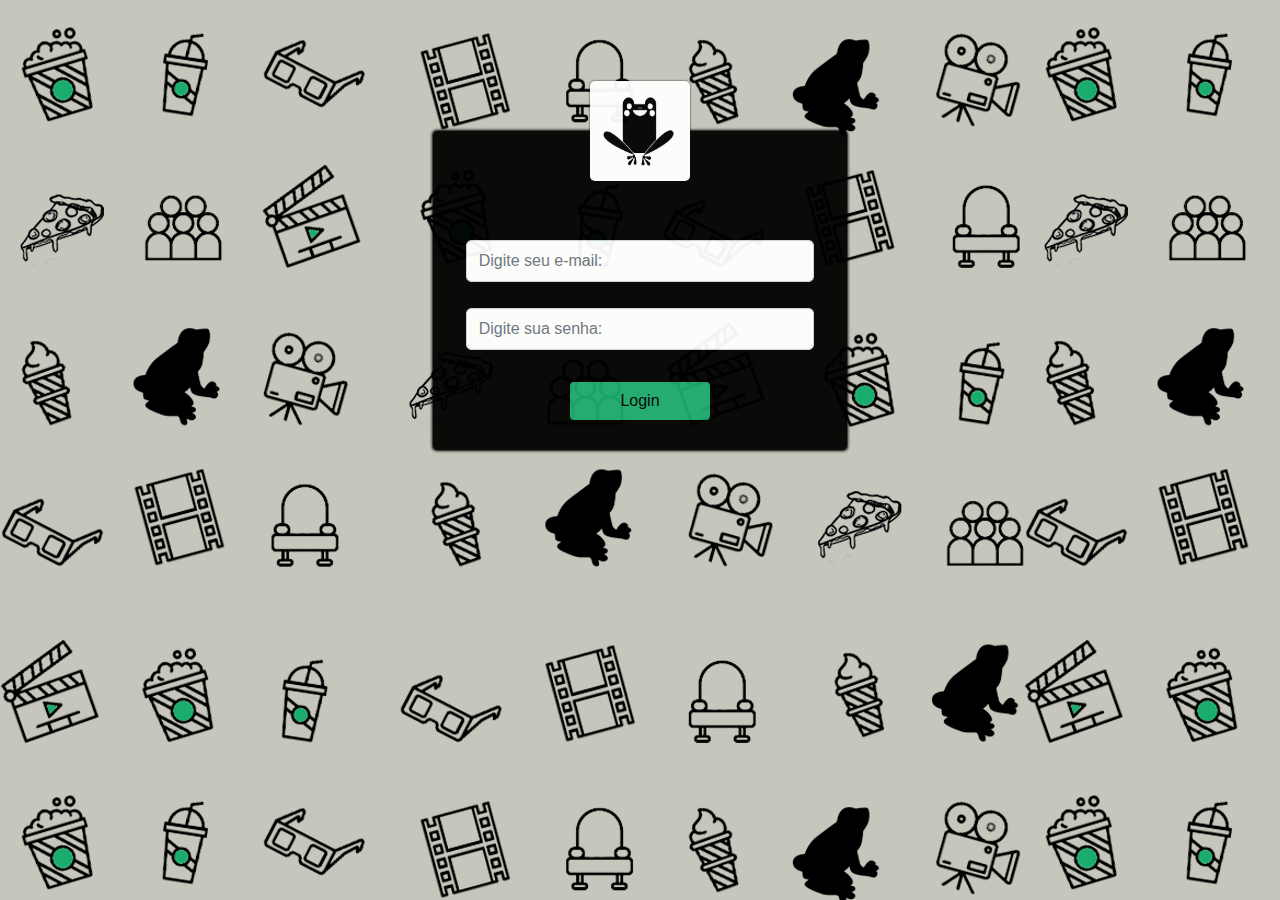
<file: login.html>
<!DOCTYPE html>
<html>
<head>
	<title>Froggy - Login</title>
	<meta charset="utf-8">
	<meta name="viewport" content="width=device-width, initial-scale=1, shrink-to-fit=no">
	<link rel="stylesheet" href="https://stackpath.bootstrapcdn.com/bootstrap/4.3.1/css/bootstrap.min.css" integrity="sha384-ggOyR0iXCbMQv3Xipma34MD+dH/1fQ784/j6cY/iJTQUOhcWr7x9JvoRxT2MZw1T" crossorigin="anonymous">

	<link rel="stylesheet" type="text/css" href="css/estilologin.css">
	<link rel="stylesheet" href="https://use.fontawesome.com/releases/v5.8.1/css/all.css" integrity="sha384-50oBUHEmvpQ+1lW4y57PTFmhCaXp0ML5d60M1M7uH2+nqUivzIebhndOJK28anvf" crossorigin="anonymous">
	<link rel="icon" href="imagens/favicon.png"/>

	<script src="https://ajax.googleapis.com/ajax/libs/jquery/3.3.1/jquery.min.js"></script>
	<script src="https://code.jquery.com/jquery-3.3.1.slim.min.js" integrity="sha384-q8i/X+965DzO0rT7abK41JStQIAqVgRVzpbzo5smXKp4YfRvH+8abtTE1Pi6jizo" crossorigin="anonymous"></script>
    <script src="https://cdnjs.cloudflare.com/ajax/libs/popper.js/1.14.3/umd/popper.min.js" integrity="sha384-ZMP7rVo3mIykV+2+9J3UJ46jBk0WLaUAdn689aCwoqbBJiSnjAK/l8WvCWPIPm49" crossorigin="anonymous"></script>
    <script src="https://stackpath.bootstrapcdn.com/bootstrap/4.1.3/js/bootstrap.min.js" integrity="sha384-ChfqqxuZUCnJSK3+MXmPNIyE6ZbWh2IMqE241rYiqJxyMiZ6OW/JmZQ5stwEULTy" crossorigin="anonymous"></script>



</head>
<body>
	<div class="modal-dialog text-center">		<!-- inicio do modal-->
		<div class="col-sm-10 main-section">
			<div class="modal-content">
				<div class="col-12 user-img">
					<img src="imagens/user.png">
				</div>
		<form class=" col-12">
				<div class="form-group">
					<label for="email"></label>
					<input class="form-control" type="email" id= "email" name="email" placeholder="Digite seu e-mail:">
					
				</div>

				<div class="form-group">
					<label for="senha"></label>
					<input class="form-control" type="password" id= "password" name="password" placeholder="Digite sua senha:">
				</div>

				<div>
					<button type="submit" class="btn"><i class="fas fa-sign-in-alt"></i>Login</button>
				</div>
		</form>

	

			</div>			<!--fim do modal-->
		</div>
	</div>




</body>
</html>
</file>
<file: css/estilologin.css>
body{
	background: url("../imagens/fundooficial.png");
}
.fixed-top{
	margin-top:10px;
}

.navbar-dark .navbar-nav .nav-link{

}

.main-section{
	margin:0 auto;
	margin-top: 130px;
	padding:0;
}

.modal-content{
	background-color: black;
	opacity: .95;
	padding: 0 18px;
	box-shadow: 0px 0px 3px black;
}
.user-img{
	margin-top:-50px;
	margin-bottom:35px;

}

.user-img img{
	height: 100px;
	width: 100px;
	box-shadow: 0px 0px 2px black;
	border-radius:5px;

}
.form-group{
	margin-bottom: 2px;
}

.form-group input{
	height: 42px;
	border-radius: 5px;
	border:0
	font-size 18px;
}

.form-group::before {
	//*content: "\f199";*/)
	position:absolute;
	font-size: 22px;
}

button{
	width: 40%;
	border-radius: 5px;

}


.btn{
	color:black;
	background-color:#1eab6d;
	margin-bottom: 30px;
	margin-top: 30px;
}
</file>
